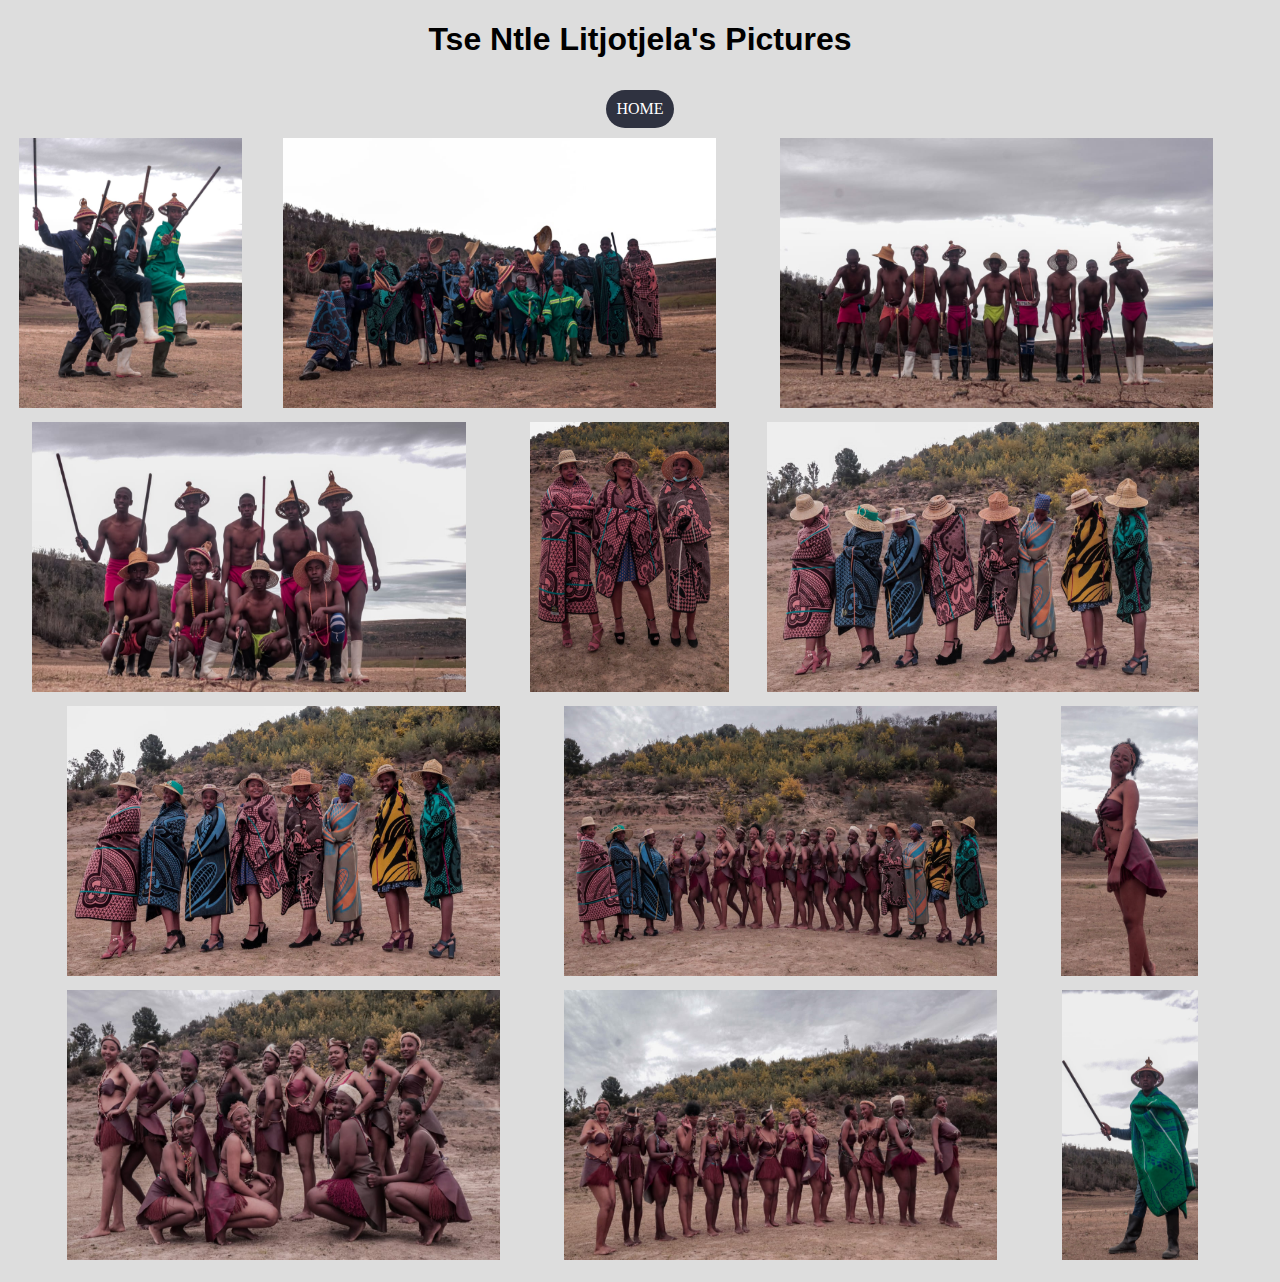
<file: gallery.html>
<!DOCTYPE html>
<html lang="en">
<head>
    <meta charset="UTF-8">
    <meta http-equiv="X-UA-Compatible" content="IE=edge">
    <meta name="viewport" content="width=device-width, initial-scale=1.0">
    <link rel="stylesheet" href="css/gallery.css">
    <title>gallery</title>
</head>
<body>
    <div class="wrapper">
        
        <h1>tse ntle litjotjela's pictures</h1>
         <div class="btn">
        <a href="index.html" class="home-btn">home</a>
    </div>

        <div class="image-area">
        
         <div class="single-img"><img src="./img/1 (11).jpg" alt=""></div>
         <div class="single-img"><img src="./img/1 (12).jpg" alt=""></div>
         <div class="single-img"><img src="./img/1 (14).jpg" alt=""></div>
         <div class="single-img"><img src="./img/1 (13).jpg" alt=""></div>
         <div class="single-img"><img src="./img/1 (2).jpg" alt=""></div>
         <div class="single-img"><img src="./img/1 (4).jpg" alt=""></div>
         <div class="single-img"><img src="./img/1 (5).jpg" alt=""></div>
         <div class="single-img"><img src="./img/1 (6).jpg" alt=""></div>
         <div class="single-img"><img src="./img/1 (7).jpg" alt=""></div>
         <div class="single-img"><img src="./img/1 (8).jpg" alt=""></div>
         <div class="single-img"><img src="./img/1 (9).jpg" alt=""></div>
         <div class="single-img"><img src="./img/1 (10).jpg" alt=""></div>
         
        </div>  
    </div>
</body>
</html>
</file>
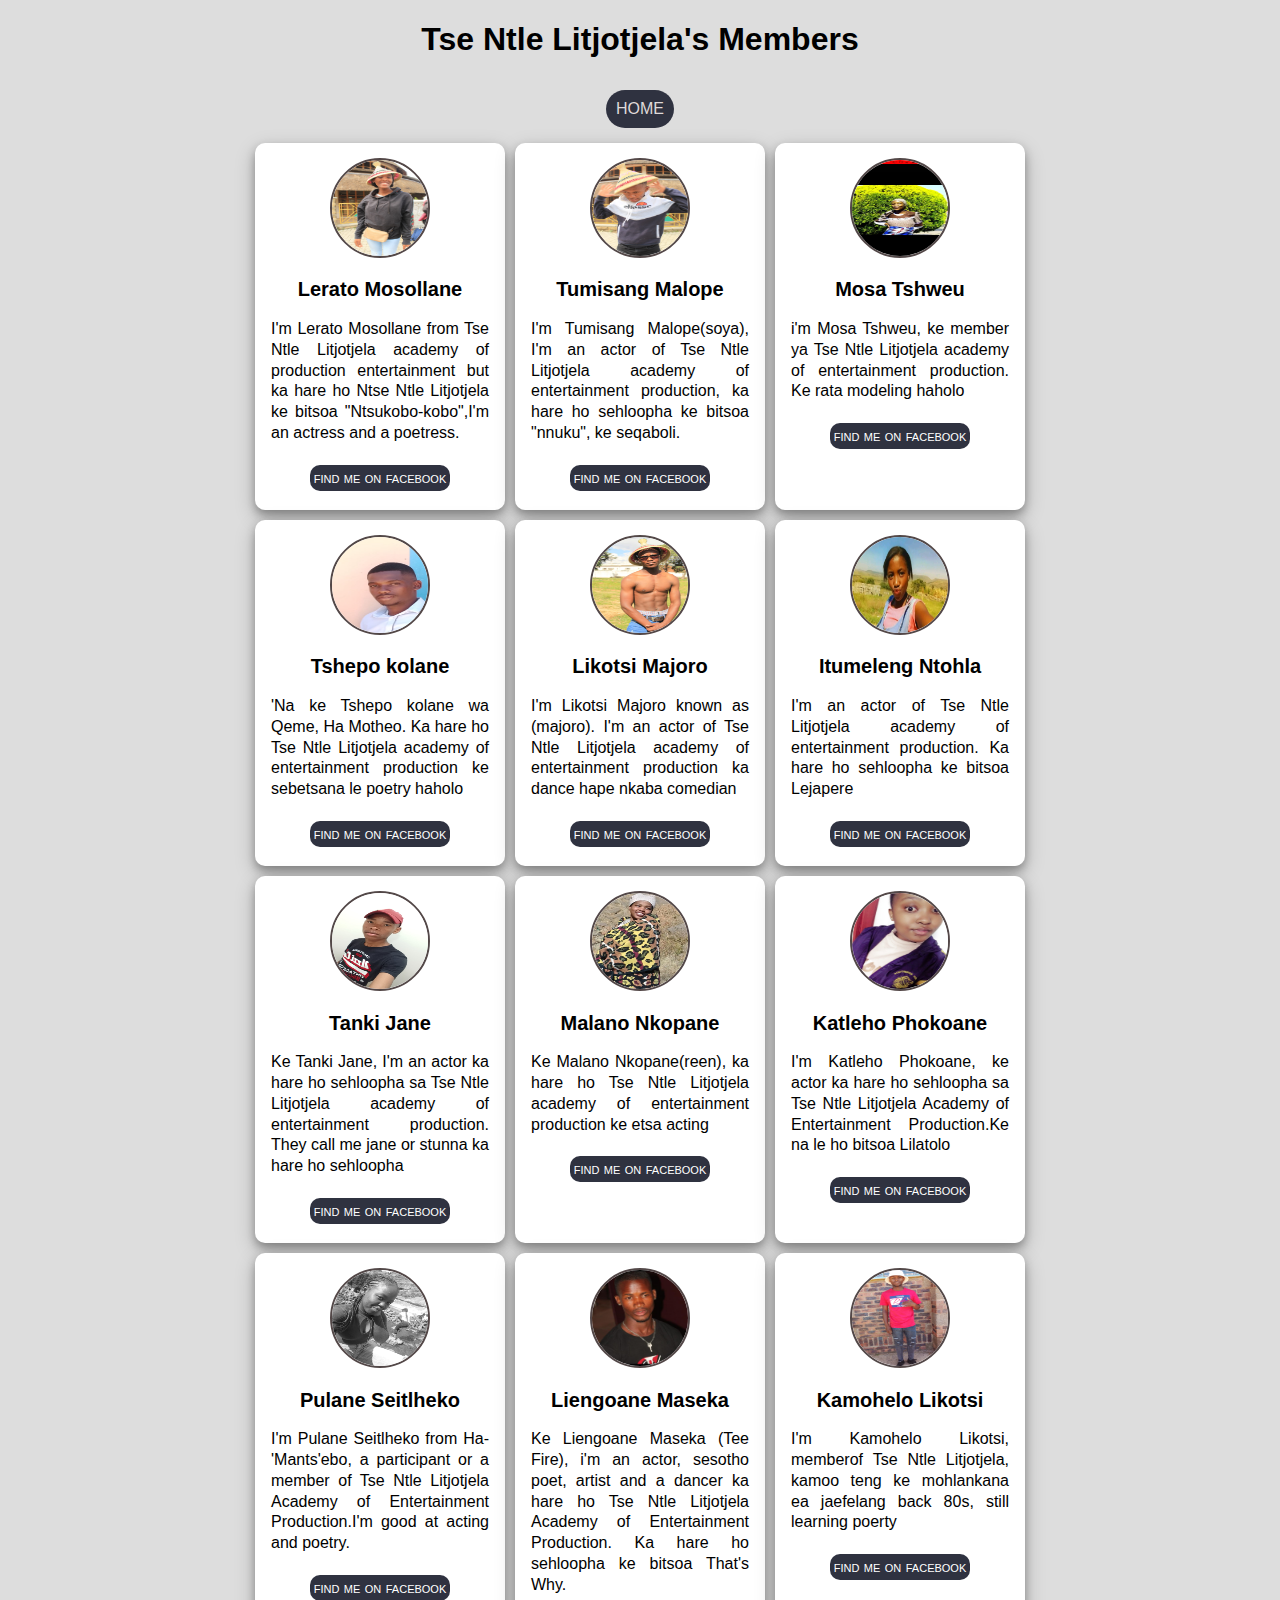
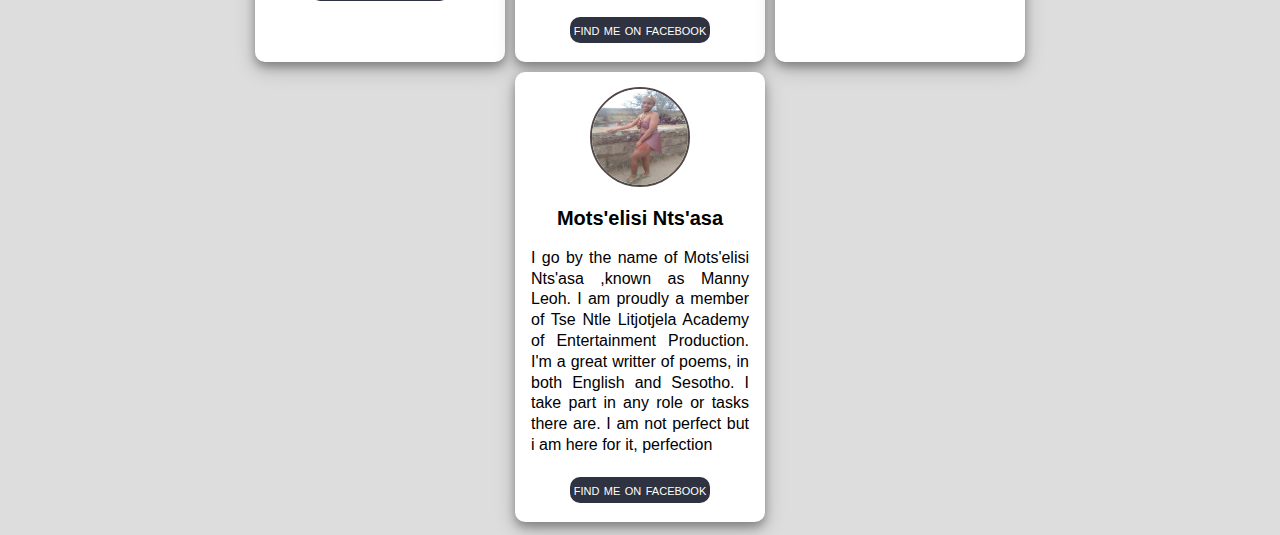
<file: members.html>
<!DOCTYPE html>
<html lang="en">
<head>
    <meta charset="UTF-8">
    <meta name="description" content="Tse Ntle Litjotjela members ">
    <meta name="keywords" content="Ncheme GPMG, Ntse Ntle Litjotjela, about Ncheme">
    <meta name="author" content="Ncheme Likoche">
    <meta http-equiv="X-UA-Compatible" content="IE=edge">
    <meta name="viewport" content="width=device-width, initial-scale=1.0">
    <title>Tse Ntle Litjotjela's members</title>
    <link rel="stylesheet" href="members.css">
    <link rel="stylesheet" href="https://cdnjs.cloudflare.com/ajax/libs/font-awesome/4.7.0/css/font-awesome.min.css">

</head>
<body>
    <div class="container">
        <h1>Tse Ntle Litjotjela's members</h1>
        <div class="btn">
            <a href="index.html" class="home-btn">home</a>
        </div>
        <div class="row">
            <!--dvfvfvfvfvfvfvfvfvfvvfvfvfvfvfvfv-->
            <div class="profile-card">
                <div class="profile-content">
                    <div class="profile-img">
                        <img src="./img/img2 (2).jpg" alt="first member">
                    </div>
                    <div class="desc">
                        <h2>Lerato Mosollane</h2>
                        <p>I'm Lerato Mosollane from Tse Ntle Litjotjela academy of production entertainment but 
                            ka hare ho Ntse Ntle Litjotjela ke bitsoa "Ntsukobo-kobo",I'm an actress
                            and a poetress.
                        </p>
                    </div>
                    <div class="btn">
                        <a href="https://www.facebook.com/lerato.mosollane.7" class="fb">find me on facebook</a>
                    </div>
                </div>

            </div>
            <!--vvfvfvfvfvfvfvfvfvvfvfvffvfvf-->
            <div class="profile-card">
                <div class="profile-content">
                    <div class="profile-img">
                        <img src="./img/img2 (3).jpg" alt="first member">
                    </div>
                    <div class="desc">
                        <h2>Tumisang Malope</h2>
                        <p> I'm Tumisang Malope(soya), I'm an actor of Tse Ntle Litjotjela academy of 
                            entertainment production, ka hare ho sehloopha ke bitsoa "nnuku", ke seqaboli.
                        </p>
                    </div>
                    <div class="btn">
                        <a href="#" class="fb">find me on facebook</a>
                    </div>
                </div>

            </div>
            <!--vvfvfvfvfvfvfvfvfvvfvfvffvfvf-->
            <div class="profile-card">
                <div class="profile-content">
                    <div class="profile-img">
                        <img src="./img/img2 (6).jpg" alt="first member">
                    </div>
                    <div class="desc">
                        <h2>Mosa Tshweu</h2>
                        <p> 
                            i'm Mosa Tshweu, ke member ya Tse Ntle Litjotjela academy of entertainment production.
                            Ke rata modeling haholo
                    
                        </p>
                    </div>
                    <div class="btn">
                        <a href="#" class="fb">find me on facebook</a>
                    </div>
                </div>

            </div>
            <!--vvfvfvfvfvfvfvfvfvvfvfvffvfvf-->
            <div class="profile-card">
                <div class="profile-content">
                    <div class="profile-img">
                        <img src="./img/img2 (4).jpg" alt="first member">
                    </div>
                    <div class="desc">
                        <h2>Tshepo kolane</h2>
                        <p>'Na ke Tshepo kolane wa Qeme, Ha Motheo. Ka hare ho Tse Ntle Litjotjela academy
                            of entertainment production ke sebetsana le poetry haholo
                        </p>
                    </div>
                    <div class="btn">
                        <a href="https://www.facebook.com/tshepoeric.kolane" class="fb">find me on facebook</a>
                    </div>
                </div>

            </div>
            <!--vvfvfvfvfvfvfvfvfvvfvfvffvfvf-->
            <div class="profile-card">
                <div class="profile-content">
                    <div class="profile-img">
                        <img src="./img/img-4.jpg" alt="first member">
                    </div>
                    <div class="desc">
                        <h2>Likotsi Majoro</h2>
                        <p>I'm Likotsi Majoro known as (majoro). I'm an actor of Tse Ntle Litjotjela
                            academy of entertainment production ka dance hape nkaba comedian
                        </p>
                    </div>
                    <div class="btn">
                        <a href="https://www.facebook.com/dteymichael.major" class="fb">find me on facebook</a>
                    </div>
                </div>

            </div>
            <!--vvfvfvfvfvfvfvfvfvvfvfvffvfvf-->
            <div class="profile-card">
                <div class="profile-content">
                    <div class="profile-img">
                        <img src="./img/img2 (5).jpg" alt="first member">
                    </div>
                    <div class="desc">
                        <h2>Itumeleng Ntohla</h2>
                        <p>I'm an actor of Tse Ntle Litjotjela academy of entertainment production.
                            Ka hare ho sehloopha ke bitsoa Lejapere
                        </p>
                    </div>
                    <div class="btn">
                        <a href="https://www.facebook.com/lerato.mosollane.7" class="fb">find me on facebook</a>
                    </div>
                </div>

            </div>
            <!--vvfvfvfvfvfvfvfvfvvfvfvffvfvf-->
            <div class="profile-card">
                <div class="profile-content">
                    <div class="profile-img">
                        <img src="./img/img-2.jpg" alt="first member">
                    </div>
                    <div class="desc">
                        <h2>Tanki Jane</h2>
                        <p> Ke Tanki Jane, I'm an actor ka hare ho sehloopha sa Tse Ntle Litjotjela
                            academy of entertainment production. They call me jane or stunna ka hare ho 
                            sehloopha
                        </p>
                    </div>
                    <div class="btn">
                        <a href="https://www.facebook.com/blag.roses" class="fb">find me on facebook</a>
                    </div>
                </div>

            </div>
            <!--vvfvfvfvfvfvfvfvfvvfvfvffvfvf-->

               <!--vvfvfvfvfvfvfvfvfvvfvfvffvfvf-->
               <div class="profile-card">
                <div class="profile-content">
                    <div class="profile-img">
                        <img src="./img/img2 (1).jpg" alt="first member">
                    </div>
                    <div class="desc">
                        <h2>Malano Nkopane</h2>
                        <p>Ke Malano Nkopane(reen), ka hare ho Tse Ntle Litjotjela
                            academy of entertainment production ke etsa acting
                        </p>
                    </div>
                    <div class="btn">
                        <a href="https://www.facebook.com/profile.php?id=100060757321592" class="fb">find me on facebook</a>
                    </div>
                </div>

            </div>
            <!--vvfvfvfvfvfvfvfvfvvfvfvffvfvf-->

            <!--vvfvfvfvfvfvfvfvfvvfvfvffvfvf-->
            <div class="profile-card">
                <div class="profile-content">
                    <div class="profile-img">
                        <img src="./img/img2 (7).jpg" alt="first member">
                    </div>
                    <div class="desc">
                        <h2>Katleho Phokoane</h2>
                        <p>I'm Katleho Phokoane, ke actor ka hare ho sehloopha sa Tse Ntle Litjotjela
                            Academy of Entertainment Production.Ke na le ho bitsoa Lilatolo
                        </p>
                    </div>
                    <div class="btn">
                        <a href="https://www.facebook.com/kattypee.kat.7" class="fb">find me on facebook</a>
                    </div>
                </div>

            </div>
            <!--vvfvfvfvfvfvfvfvfvvfvfvffvfvf-->

            <!--vvfvfvfvfvfvfvfvfvvfvfvffvfvf-->
            <div class="profile-card">
                <div class="profile-content">
                    <div class="profile-img">
                        <img src="./img/img2 (9).jpg" alt="first member">
                    </div>
                    <div class="desc">
                        <h2>Pulane Seitlheko</h2>
                        <p> I'm Pulane Seitlheko from Ha-'Mants'ebo, a participant or a member of Tse Ntle
                            Litjotjela Academy of Entertainment Production.I'm good at acting and poetry.
                        </p>
                        
                    </div>
                    <div class="btn">
                        <a href="https://www.facebook.com/pulane.seitlheko.31" class="fb">find me on facebook</a>
                    </div>
                </div>

            </div>
            <!--vvfvfvfvfvfvfvfvfvvfvfvffvfvf-->

            <div class="profile-card">
                <div class="profile-content">
                    <div class="profile-img">
                        <img src="./img/late.jpg" alt="no image">
                    </div>
                    <div class="desc">
                        <h2>Liengoane Maseka</h2>
                        <p> Ke Liengoane Maseka (Tee Fire), i'm an actor, sesotho poet, artist and a dancer
                            ka hare ho Tse Ntle Litjotjela Academy of Entertainment Production. Ka hare ho sehloopha
                            ke bitsoa That's Why. 

                        </p>
                        
                    </div>
                    <div class="btn">
                        <a href="https://www.facebook.com/profile.php?id=100076253252880" class="fb">find me on facebook</a>
                    </div>
                </div>

            </div>
            <!--vvfvfvfvfvfvfvfvfvvfvfvffvfvf-->
            <div class="profile-card">
                <div class="profile-content">
                    <div class="profile-img">
                        <img src="./img/img-1.jpg" alt="first member">
                    </div>
                    <div class="desc">
                        <h2>Kamohelo Likotsi</h2>
                        <p> I'm Kamohelo Likotsi, memberof Tse Ntle Litjotjela, kamoo teng ke mohlankana ea jaefelang back <tbody>
                            80s, still learning poerty
                        </tbody>
                        </p>
                        
                    </div>
                    <div class="btn">
                        <a href="https://www.facebook.com/kamohelo.likotsi.71" class="fb">find me on facebook</a>
                    </div>
                </div>
            </div>


                       <!--vvfvfvfvfvfvfvfvfvvfvfvffvfvf-->
            <div class="profile-card">
                <div class="profile-content">
                    <div class="profile-img">
                        <img src="./img/mm.jpg" alt="first member">
                    </div>
                    <div class="desc">
                        <h2>Mots'elisi Nts'asa </h2>
                        <p> I go by the name of Mots'elisi Nts'asa ,known as Manny Leoh. I am proudly
                            a member of Tse Ntle Litjotjela Academy of Entertainment Production. I'm a great writter
                        of poems, in both English and Sesotho. I take part in any role or tasks there are. I am not perfect but 
                    i am here for it, perfection </p>
                        
                    </div>
                    <div class="btn">
                        <a href="https://www.facebook.com/manny.danny.5623" class="fb">find me on facebook</a>
                    </div>
              
            </div>
            <!--vvfvfvfvfvfvfvfvfvvfvfvffvfvf-->


            </div>
    
        </div>
    </div>
</body>
</html>
</file>
<file: css/gallery.css>
body{
    background: #ddd;
}

.wrapper h1{
    text-align: center;
    text-transform: capitalize;
    font-family: 'Trebuchet MS', 'Lucida Sans Unicode', 'Lucida Grande', 'Lucida Sans', Arial, sans-serif;
}

.image-area{
    display: flex;
    flex-wrap: wrap;
    flex-direction: row;
    align-items: center;
    justify-content: center;
}
img{
    height: 30vh;
    width: 90%;
}
.single-img{
    padding: 0px 8px 10px;
}

img:hover{
    opacity: .9;
    transition: .8;
    -webkit-transition: .8;
    -moz-transition: .8;
    -ms-transition: .8;
    -o-transition: .8;
}
.btn{
    display: flex;
    align-self: center;
    justify-content: center;
}
.home-btn{
     padding: 20px;
     margin: 10px;
     color: #fff;
     font-variant-caps: petite-caps;
    text-decoration: none;
    text-transform: uppercase;
    border-radius: 50px;
    -webkit-border-radius: 50px;
    -moz-border-radius: 50px;
    -ms-border-radius: 50px;
    -o-border-radius: 50px;
    background-color:  #2f3240;
    padding: 10px;
}

@media (max-width: 600px) { 
    img{
        height: auto;
        border-radius: 10px;
        width: 100%;
        -webkit-border-radius: 10px;
        -moz-border-radius: 10px;
        -ms-border-radius: 10px;
        -o-border-radius: 10px;
    }

    .single-img{
       
    }
}
</file>
<file: members.css>
*{
    box-sizing: border-box;
}

body{
    background: #ddd;
    font-family: 'Lucida Sans', 'Lucida Sans Regular', 'Lucida Grande', 'Lucida Sans Unicode', Geneva, Verdana, sans-serif;
}

.container h1{
    text-align: center;
    text-transform: capitalize;
    font-family: 'Trebuchet MS', 'Lucida Sans Unicode', 'Lucida Grande', 'Lucida Sans', Arial, sans-serif;
}
.btn{
    display: flex;
    align-self: center;
    justify-content: center;
}

.home-btn{
    padding: 20px;
    margin: 10px;
    color: #dfd9d9;
   text-decoration: none;
   text-transform: uppercase;
   border-radius: 50px;
   -webkit-border-radius: 50px;
   -moz-border-radius: 50px;
   -ms-border-radius: 50px;
   -o-border-radius: 50px;
   background-color:  #2f3240;
   padding: 10px;
}

.row{
    display: flex;
    width: 80%;
    margin: auto;
    flex-direction: row;
    flex-wrap: wrap;
    justify-content: center;
    text-align: center;
    justify-items: center;
    
}

.profile-card{
    background-color: #fff;
    width: 250px;
    height: auto;
    margin: 20px 0px 20px 0px;
    box-shadow: 0px 5px 10px 0px rgba(0, 0, 0, 0.3), 0 7px 21px 0 rgba(0, 0, 0, 0.20);
    border-radius: 10px;
    -webkit-border-radius: 10px;
    -moz-border-radius: 10px;
    -ms-border-radius: 10px;
    -o-border-radius: 10px;
    margin: 5px;

}


.profile-content{
    padding: 15px;
}

img{
    height: 100px;
    width: 100px;
    border-radius: 50px;
    -webkit-border-radius: 50px;
    -moz-border-radius: 50px;
    -ms-border-radius: 50px;
    -o-border-radius: 50px;
    border: 2px solid #534848;
}

.profile-img{
    text-align: center;
    
}

.desc{
    text-align: center;
}

.desc h2{
    font-size: 20px;
}

.desc p{
    text-align: justify;
    font-size: 16px;
    line-height: 1.3em;
    font-family: 'Franklin Gothic Medium', 'Arial Narrow', Arial, sans-serif;
    padding: 1px;

}

.fb{
    text-decoration: none;
    font-variant: small-caps;
    color: #fff;
    background-color: #2f3240;
    padding: 4px;
    margin: 4px;
    border-radius: 10px;
    -webkit-border-radius: 10px;
    -moz-border-radius: 10px;
    -ms-border-radius: 10px;
    -o-border-radius: 10px;
}

@media (max-width: 800px) {
    .container{
        text-align: center;
        text-transform: capitalize;
        font-family: 'Trebuchet MS', 'Lucida Sans Unicode', 'Lucida Grande', 'Lucida Sans', Arial, sans-serif;
        font-size: 17px;
    }
    
    h1{
        font-size: 20px;
    }
    .home-btn{
        padding: 10px;
        margin: 10px;
    }


    .profile-content{
        padding: 10px;

    }

    .row{
        display: flex;
    width: 100%;
    margin: auto;
    flex-direction: row;
    flex-wrap: wrap;
    justify-content: center;
    text-align: center;
    justify-items: center;
    
    }

    .btn{
        font-family: 'Gill Sans', 'Gill Sans MT', Calibri, 'Trebuchet MS', sans-serif;
        font-variant: small-caps;
    }

    .home-btn{
        font-size: 15px;
    }

    .desc h2{
        font-family: Arial, Helvetica, sans-serif;
        font-size: 18px;
    }
}
</file>
